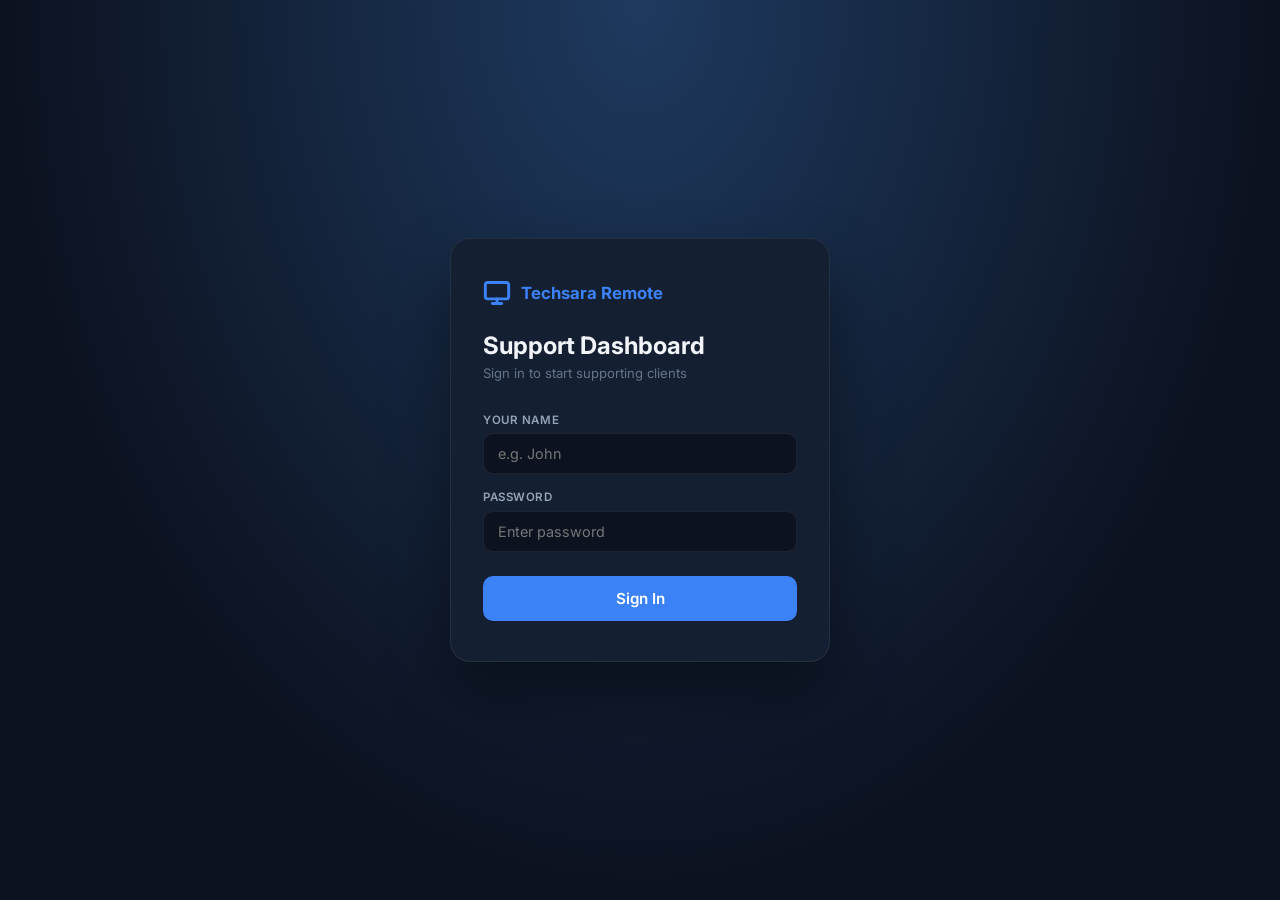
<file: server-deploy/dashboard/index.html>
<!DOCTYPE html>
<html lang="en">
<head>
  <meta charset="UTF-8">
  <meta name="viewport" content="width=device-width, initial-scale=1.0">
  <title>Techsara Remote Support</title>
  <link href="https://fonts.googleapis.com/css2?family=Inter:wght@300;400;500;600;700&display=swap" rel="stylesheet">
  <link rel="stylesheet" href="style.css">
</head>
<body>

  <!-- LOGIN SCREEN -->
  <div id="login-screen">
    <div class="login-card">
      <div class="login-logo">
        <svg width="28" height="28" viewBox="0 0 24 24" fill="none" stroke="currentColor" stroke-width="2.5" stroke-linecap="round" stroke-linejoin="round"><rect x="2" y="3" width="20" height="14" rx="2"/><line x1="8" y1="21" x2="16" y2="21"/><line x1="12" y1="17" x2="12" y2="21"/></svg>
        Techsara Remote
      </div>
      <h2>Support Dashboard</h2>
      <p class="login-sub">Sign in to start supporting clients</p>
      <div class="form-group">
        <label>Your Name</label>
        <input type="text" id="admin-name" placeholder="e.g. John" autocomplete="off">
      </div>
      <div class="form-group">
        <label>Password</label>
        <input type="password" id="admin-password" placeholder="Enter password">
      </div>
      <button class="btn-primary" id="login-btn">Sign In</button>
      <div class="error-msg" id="login-error" style="display:none;"></div>
    </div>
  </div>

  <!-- MAIN DASHBOARD -->
  <div id="dashboard" style="display:none;">

    <aside class="sidebar">
      <div class="sidebar-header">
        <div class="brand">
          <svg width="18" height="18" viewBox="0 0 24 24" fill="none" stroke="currentColor" stroke-width="2.5" stroke-linecap="round" stroke-linejoin="round"><rect x="2" y="3" width="20" height="14" rx="2"/><line x1="8" y1="21" x2="16" y2="21"/><line x1="12" y1="17" x2="12" y2="21"/></svg>
          Techsara Remote
        </div>
        <div class="server-indicator" id="server-indicator" title="Server connected"></div>
      </div>

      <div class="agent-row" id="agent-row"></div>

      <div class="section-label">
        Available Clients <span class="count-badge" id="client-count">0</span>
      </div>
      <div class="client-list" id="client-list">
        <div class="empty-state">
          No clients available.<br>
          Clients must click <strong>"Allow Support Access"</strong> in their app.
        </div>
      </div>

      <div class="sidebar-divider"></div>

      <div class="section-label">Share with Client</div>
      <div class="download-box">
        <p>Send this link to your client to download &amp; install the support agent.</p>
        <div class="copy-row">
          <span class="copy-url" id="copy-url"></span>
          <button class="btn-copy" id="btn-copy">Copy</button>
        </div>
        <a class="btn-open-download" href="/download.html" target="_blank">Open Download Page</a>
      </div>

      <div class="sidebar-footer">
        <button class="btn-reset" id="force-reset-btn">Reset All Sessions</button>
      </div>
    </aside>

    <main class="main-content">
      <div class="video-wrapper" id="video-wrapper">

        <div class="video-placeholder" id="placeholder">
          <svg width="52" height="52" viewBox="0 0 24 24" fill="none" stroke="currentColor" stroke-width="1" stroke-linecap="round" stroke-linejoin="round"><rect x="2" y="3" width="20" height="14" rx="2"/><line x1="8" y1="21" x2="16" y2="21"/><line x1="12" y1="17" x2="12" y2="21"/></svg>
          <p>Select a client to start a session</p>
          <p class="placeholder-sub">The client must enable access on their side first</p>
        </div>

        <video id="remote-video" autoplay playsinline></video>

        <!-- Top bar shown only during session -->
        <div class="video-topbar" id="video-topbar" style="display:none;">
          <div class="session-info">
            <span class="live-dot"></span>
            <span id="session-client-name">Connecting...</span>
          </div>
          <div class="video-controls">
            <button class="vid-btn" id="fullscreen-btn" title="Fullscreen">
              <svg width="15" height="15" viewBox="0 0 24 24" fill="none" stroke="currentColor" stroke-width="2.5" stroke-linecap="round" stroke-linejoin="round"><polyline points="15 3 21 3 21 9"/><polyline points="9 21 3 21 3 15"/><line x1="21" y1="3" x2="14" y2="10"/><line x1="3" y1="21" x2="10" y2="14"/></svg>
              Fullscreen
            </button>
            <button class="vid-btn vid-btn-reconnect" id="reconnect-btn" title="Reconnect video if screen is black">
              <svg width="14" height="14" viewBox="0 0 24 24" fill="none" stroke="currentColor" stroke-width="2.5" stroke-linecap="round" stroke-linejoin="round"><polyline points="23 4 23 10 17 10"/><polyline points="1 20 1 14 7 14"/><path d="M3.51 9a9 9 0 0 1 14.85-3.36L23 10M1 14l4.64 4.36A9 9 0 0 0 20.49 15"/></svg>
              Reconnect
            </button>
            <button class="vid-btn vid-btn-end" id="disconnect-btn">
              <svg width="13" height="13" viewBox="0 0 24 24" fill="none" stroke="currentColor" stroke-width="2.5" stroke-linecap="round" stroke-linejoin="round"><line x1="18" y1="6" x2="6" y2="18"/><line x1="6" y1="6" x2="18" y2="18"/></svg>
              End Session
            </button>
          </div>
        </div>

        <!-- Controls bar — bottom of video, shown during session -->
        <div class="controls-bar" id="controls-bar" style="display:none;">
          <div class="ctrl-group">
            <button class="ctrl-toggle ctrl-on" id="ctrl-mouse" title="Toggle mouse control">
              <svg width="13" height="13" viewBox="0 0 24 24" fill="none" stroke="currentColor" stroke-width="2.5" stroke-linecap="round" stroke-linejoin="round"><rect x="5" y="2" width="14" height="20" rx="7"/><line x1="12" y1="2" x2="12" y2="10"/></svg>
              <span id="ctrl-mouse-label">Mouse: ON</span>
            </button>
            <button class="ctrl-toggle ctrl-on" id="ctrl-keyboard" title="Toggle keyboard control">
              <svg width="13" height="13" viewBox="0 0 24 24" fill="none" stroke="currentColor" stroke-width="2" stroke-linecap="round" stroke-linejoin="round"><rect x="2" y="6" width="20" height="12" rx="2"/><line x1="6" y1="10" x2="6" y2="10"/><line x1="10" y1="10" x2="10" y2="10"/><line x1="14" y1="10" x2="14" y2="10"/><line x1="18" y1="10" x2="18" y2="10"/><line x1="6" y1="14" x2="18" y2="14"/></svg>
              <span id="ctrl-keyboard-label">Keyboard: ON</span>
            </button>
          </div>
          <div class="ctrl-divider"></div>
          <div class="ctrl-group">
            <button class="ctrl-clip" id="ctrl-send-clip" title="Copy your clipboard text and send to client">
              <svg width="13" height="13" viewBox="0 0 24 24" fill="none" stroke="currentColor" stroke-width="2.5" stroke-linecap="round" stroke-linejoin="round"><path d="M21 15v4a2 2 0 0 1-2 2H5a2 2 0 0 1-2-2v-4"/><polyline points="17 8 12 3 7 8"/><line x1="12" y1="3" x2="12" y2="15"/></svg>
              <span>Send My Clipboard</span>
            </button>
            <button class="ctrl-clip" id="ctrl-get-clip" title="Get client clipboard text to your clipboard">
              <svg width="13" height="13" viewBox="0 0 24 24" fill="none" stroke="currentColor" stroke-width="2.5" stroke-linecap="round" stroke-linejoin="round"><path d="M21 15v4a2 2 0 0 1-2 2H5a2 2 0 0 1-2-2v-4"/><polyline points="7 10 12 15 17 10"/><line x1="12" y1="15" x2="12" y2="3"/></svg>
              <span>Get Client Clipboard</span>
            </button>
          </div>
        </div>

        <!-- Clipboard toast notification -->
        <div class="clip-toast" id="clip-toast"></div>

      </div>

      <!-- Collapsible log -->
      <div class="log-panel">
        <button class="log-toggle" id="log-toggle">
          Session Log <span id="log-chevron">▾</span>
        </button>
        <div class="log-body" id="log-body" style="display:none;">
          <div id="debug-logs">> System ready.</div>
        </div>
      </div>
    </main>

  </div>

  <script src="https://cdn.socket.io/4.7.2/socket.io.min.js"></script>
  <script src="script.js"></script>
</body>
</html>
</file>
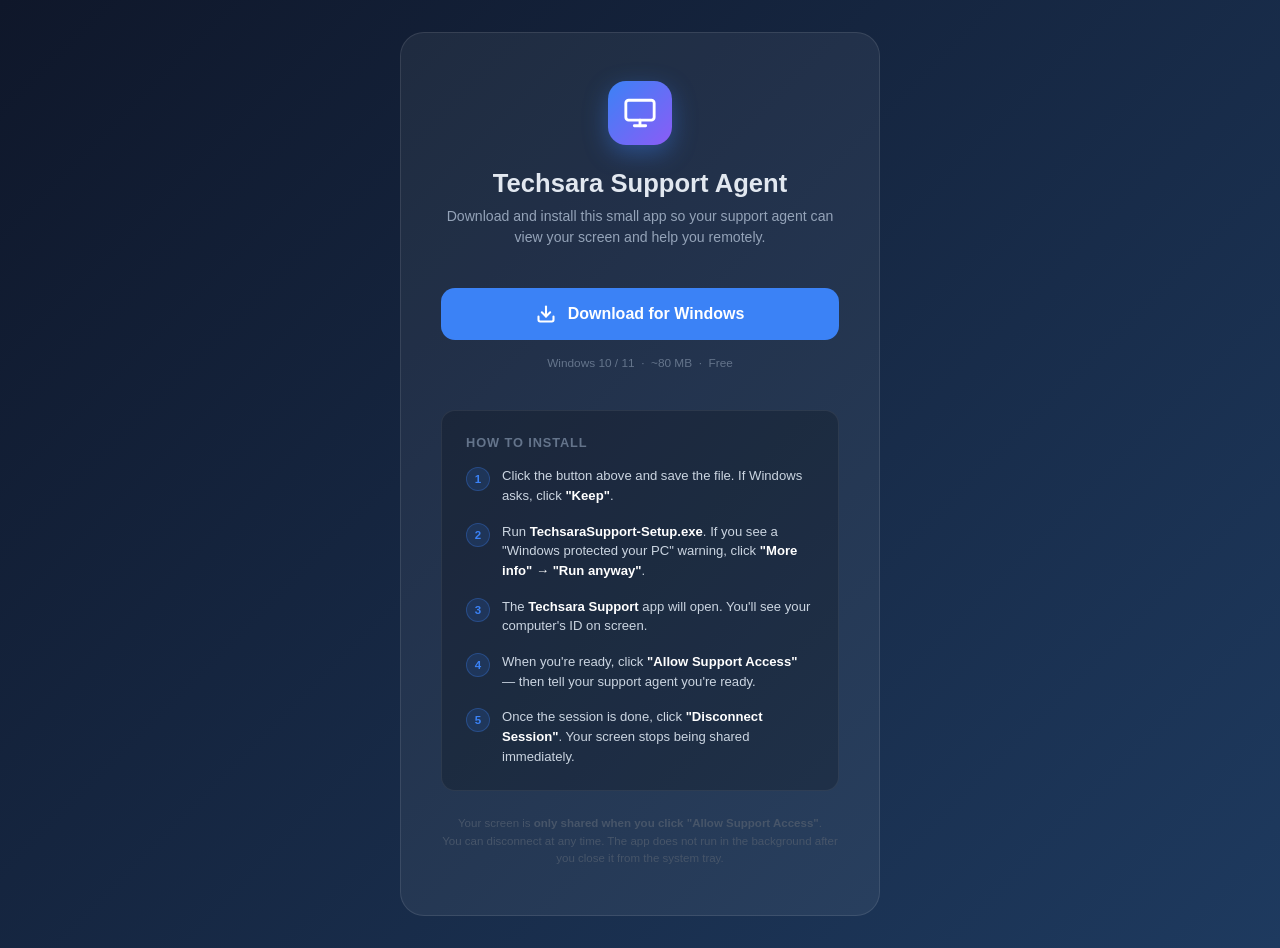
<file: server-deploy/dashboard/download.html>
<!DOCTYPE html>
<html lang="en">
<head>
  <meta charset="UTF-8">
  <meta name="viewport" content="width=device-width, initial-scale=1.0">
  <title>Download Techsara Support Agent</title>
  <style>
    * { box-sizing: border-box; margin: 0; padding: 0; }

    body {
      font-family: 'Segoe UI', Tahoma, sans-serif;
      background: linear-gradient(135deg, #0f172a 0%, #1e3a5f 100%);
      min-height: 100vh;
      display: flex;
      align-items: center;
      justify-content: center;
      padding: 2rem;
      color: #e2e8f0;
    }

    .card {
      background: rgba(255,255,255,0.06);
      border: 1px solid rgba(255,255,255,0.1);
      border-radius: 24px;
      padding: 3rem 2.5rem;
      max-width: 480px;
      width: 100%;
      text-align: center;
    }

    .logo-icon {
      width: 64px; height: 64px;
      background: linear-gradient(135deg, #3b82f6, #8b5cf6);
      border-radius: 18px;
      display: flex; align-items: center; justify-content: center;
      margin: 0 auto 1.5rem;
      box-shadow: 0 8px 24px rgba(59,130,246,0.4);
    }

    .logo-icon svg { width: 34px; height: 34px; stroke: white; fill: none; stroke-width: 2; stroke-linecap: round; stroke-linejoin: round; }

    h1 { font-size: 1.6rem; font-weight: 700; margin-bottom: 0.5rem; }
    .subtitle { font-size: 0.88rem; color: #94a3b8; margin-bottom: 2.5rem; line-height: 1.5; }

    .download-btn {
      display: flex;
      align-items: center;
      justify-content: center;
      gap: 12px;
      width: 100%;
      padding: 16px;
      background: #3b82f6;
      color: #fff;
      text-decoration: none;
      border-radius: 14px;
      font-size: 1rem;
      font-weight: 700;
      transition: background 0.2s, transform 0.15s;
      margin-bottom: 1rem;
    }

    .download-btn:hover { background: #2563eb; transform: translateY(-1px); }
    .download-btn:active { transform: scale(0.99); }

    .download-btn svg { flex-shrink: 0; }

    .file-info {
      font-size: 0.74rem;
      color: #64748b;
      margin-bottom: 2.5rem;
    }

    .steps {
      background: rgba(0,0,0,0.2);
      border: 1px solid rgba(255,255,255,0.07);
      border-radius: 14px;
      padding: 1.5rem;
      text-align: left;
    }

    .steps h3 {
      font-size: 0.8rem;
      font-weight: 700;
      text-transform: uppercase;
      letter-spacing: 0.07em;
      color: #64748b;
      margin-bottom: 1rem;
    }

    .step {
      display: flex;
      align-items: flex-start;
      gap: 12px;
      margin-bottom: 1rem;
    }

    .step:last-child { margin-bottom: 0; }

    .step-num {
      width: 24px; height: 24px;
      border-radius: 50%;
      background: rgba(59,130,246,0.15);
      border: 1px solid rgba(59,130,246,0.3);
      color: #3b82f6;
      font-size: 0.72rem;
      font-weight: 700;
      display: flex; align-items: center; justify-content: center;
      flex-shrink: 0;
      margin-top: 1px;
    }

    .step-text { font-size: 0.82rem; color: #cbd5e1; line-height: 1.5; }
    .step-text strong { color: #fff; }

    .note {
      font-size: 0.72rem;
      color: #475569;
      margin-top: 1.5rem;
      line-height: 1.5;
    }
  </style>
</head>
<body>
  <div class="card">
    <div class="logo-icon">
      <svg viewBox="0 0 24 24"><rect x="2" y="3" width="20" height="14" rx="2"/><line x1="8" y1="21" x2="16" y2="21"/><line x1="12" y1="17" x2="12" y2="21"/></svg>
    </div>

    <h1>Techsara Support Agent</h1>
    <p class="subtitle">Download and install this small app so your support agent can view your screen and help you remotely.</p>

    <a class="download-btn" href="/download/windows">
      <svg width="20" height="20" viewBox="0 0 24 24" fill="none" stroke="currentColor" stroke-width="2.5" stroke-linecap="round" stroke-linejoin="round"><path d="M21 15v4a2 2 0 0 1-2 2H5a2 2 0 0 1-2-2v-4"/><polyline points="7 10 12 15 17 10"/><line x1="12" y1="15" x2="12" y2="3"/></svg>
      Download for Windows
    </a>
    <p class="file-info">Windows 10 / 11 &nbsp;·&nbsp; ~80 MB &nbsp;·&nbsp; Free</p>

    <div class="steps">
      <h3>How to install</h3>

      <div class="step">
        <div class="step-num">1</div>
        <div class="step-text">Click the button above and save the file. If Windows asks, click <strong>"Keep"</strong>.</div>
      </div>

      <div class="step">
        <div class="step-num">2</div>
        <div class="step-text">Run <strong>TechsaraSupport-Setup.exe</strong>. If you see a "Windows protected your PC" warning, click <strong>"More info" → "Run anyway"</strong>.</div>
      </div>

      <div class="step">
        <div class="step-num">3</div>
        <div class="step-text">The <strong>Techsara Support</strong> app will open. You'll see your computer's ID on screen.</div>
      </div>

      <div class="step">
        <div class="step-num">4</div>
        <div class="step-text">When you're ready, click <strong>"Allow Support Access"</strong> — then tell your support agent you're ready.</div>
      </div>

      <div class="step">
        <div class="step-num">5</div>
        <div class="step-text">Once the session is done, click <strong>"Disconnect Session"</strong>. Your screen stops being shared immediately.</div>
      </div>
    </div>

    <p class="note">
      Your screen is <strong>only shared when you click "Allow Support Access"</strong>.<br>
      You can disconnect at any time. The app does not run in the background after you close it from the system tray.
    </p>
  </div>
</body>
</html>
</file>
<file: server-deploy/dashboard/style.css>
:root {
  --bg: #0c1220;
  --surface: #151f32;
  --surface2: #1a2840;
  --border: rgba(255,255,255,0.07);
  --accent: #3b82f6;
  --accent-hover: #2563eb;
  --danger: #ef4444;
  --success: #10b981;
  --warning: #f59e0b;
  --text: #f1f5f9;
  --text-muted: #64748b;
  --text-secondary: #94a3b8;
  --sidebar-w: 300px;
}

*, *::before, *::after { box-sizing: border-box; margin: 0; padding: 0; }

body {
  font-family: 'Inter', 'Segoe UI', sans-serif;
  background: var(--bg);
  color: var(--text);
  height: 100vh;
  overflow: hidden;
}

/* ── LOGIN ─────────────────────────── */
#login-screen {
  display: flex;
  align-items: center;
  justify-content: center;
  height: 100vh;
  background: radial-gradient(ellipse at 50% 0%, #1e3a5f 0%, var(--bg) 70%);
}

.login-card {
  background: var(--surface);
  border: 1px solid var(--border);
  border-radius: 20px;
  padding: 2.5rem 2rem;
  width: 380px;
  box-shadow: 0 32px 64px rgba(0,0,0,0.4);
}

.login-logo {
  display: flex;
  align-items: center;
  gap: 10px;
  font-size: 1.05rem;
  font-weight: 700;
  color: var(--accent);
  margin-bottom: 1.5rem;
}

.login-card h2 { font-size: 1.5rem; font-weight: 700; margin-bottom: 0.3rem; }
.login-sub { font-size: 0.82rem; color: var(--text-muted); margin-bottom: 2rem; }

.form-group { margin-bottom: 1rem; }

.form-group label {
  display: block;
  font-size: 0.72rem;
  font-weight: 600;
  color: var(--text-secondary);
  margin-bottom: 0.4rem;
  text-transform: uppercase;
  letter-spacing: 0.05em;
}

input {
  width: 100%;
  background: var(--bg);
  border: 1px solid var(--border);
  color: var(--text);
  padding: 11px 14px;
  border-radius: 10px;
  font-size: 0.9rem;
  font-family: inherit;
  outline: none;
  transition: border-color 0.2s;
}

input:focus { border-color: var(--accent); }

.btn-primary {
  width: 100%;
  padding: 13px;
  background: var(--accent);
  color: #fff;
  border: none;
  border-radius: 10px;
  font-size: 0.95rem;
  font-weight: 600;
  font-family: inherit;
  cursor: pointer;
  transition: background 0.2s, transform 0.15s;
  margin-top: 0.5rem;
}

.btn-primary:hover { background: var(--accent-hover); }
.btn-primary:active { transform: scale(0.99); }

.error-msg {
  background: rgba(239,68,68,0.1);
  border: 1px solid rgba(239,68,68,0.3);
  color: #fca5a5;
  padding: 10px 14px;
  border-radius: 8px;
  font-size: 0.82rem;
  margin-top: 1rem;
}

/* ── LAYOUT ─────────────────────────── */
#dashboard { display: flex; height: 100vh; overflow: hidden; }

/* ── SIDEBAR ─────────────────────────── */
aside.sidebar {
  width: var(--sidebar-w);
  flex-shrink: 0;
  background: var(--surface);
  border-right: 1px solid var(--border);
  display: flex;
  flex-direction: column;
  overflow: hidden;
}

.sidebar-header {
  display: flex;
  align-items: center;
  justify-content: space-between;
  padding: 1rem 1.1rem;
  border-bottom: 1px solid var(--border);
}

.brand {
  display: flex;
  align-items: center;
  gap: 8px;
  font-size: 0.88rem;
  font-weight: 700;
  color: var(--accent);
}

.server-indicator {
  width: 8px; height: 8px;
  border-radius: 50%;
  background: var(--success);
  box-shadow: 0 0 6px var(--success);
  transition: background 0.3s;
}

.server-indicator.offline { background: var(--danger); box-shadow: 0 0 6px var(--danger); }

.agent-row {
  padding: 0.6rem 1.1rem;
  font-size: 0.76rem;
  color: var(--text-muted);
  border-bottom: 1px solid var(--border);
  min-height: 34px;
  display: flex;
  align-items: center;
}

.section-label {
  display: flex;
  align-items: center;
  justify-content: space-between;
  padding: 0.8rem 1.1rem 0.4rem;
  font-size: 0.68rem;
  font-weight: 600;
  text-transform: uppercase;
  letter-spacing: 0.08em;
  color: var(--text-muted);
}

.count-badge {
  background: var(--accent);
  color: #fff;
  font-size: 0.62rem;
  font-weight: 700;
  padding: 2px 7px;
  border-radius: 20px;
  min-width: 20px;
  text-align: center;
}

.client-list {
  flex: 1;
  overflow-y: auto;
  padding: 0.2rem 0.7rem;
}

.client-list::-webkit-scrollbar { width: 3px; }
.client-list::-webkit-scrollbar-thumb { background: var(--border); border-radius: 3px; }

.empty-state {
  color: var(--text-muted);
  font-size: 0.78rem;
  text-align: center;
  padding: 2rem 0.5rem;
  line-height: 1.8;
}

.client-item {
  padding: 9px 11px;
  border-radius: 9px;
  background: var(--surface2);
  border: 1px solid transparent;
  margin-bottom: 5px;
  cursor: pointer;
  transition: border-color 0.18s, background 0.18s;
}

.client-item:hover { border-color: rgba(59,130,246,0.5); background: rgba(59,130,246,0.06); }
.client-item.active { border-color: var(--accent); background: rgba(59,130,246,0.1); }
.client-item.busy { opacity: 0.5; cursor: not-allowed; }
.client-item.busy:hover { border-color: transparent; background: var(--surface2); }

.client-item-name {
  font-size: 0.82rem;
  font-weight: 600;
  white-space: nowrap;
  overflow: hidden;
  text-overflow: ellipsis;
}

.client-item-status { font-size: 0.7rem; color: var(--success); margin-top: 2px; }
.client-item.busy .client-item-status { color: var(--warning); }

.sidebar-divider { height: 1px; background: var(--border); }

/* ── DOWNLOAD BOX ─────────────────────── */
.download-box { padding: 0.5rem 1.1rem 0.8rem; }

.download-box p {
  font-size: 0.74rem;
  color: var(--text-muted);
  margin-bottom: 0.6rem;
  line-height: 1.5;
}

.copy-row {
  display: flex;
  align-items: center;
  gap: 5px;
  background: var(--bg);
  border: 1px solid var(--border);
  border-radius: 7px;
  padding: 5px 8px;
  margin-bottom: 0.5rem;
}

.copy-url {
  flex: 1;
  font-family: monospace;
  font-size: 0.68rem;
  color: #7dd3fc;
  white-space: nowrap;
  overflow: hidden;
  text-overflow: ellipsis;
}

.btn-copy {
  background: var(--surface2);
  border: 1px solid var(--border);
  color: var(--text-secondary);
  padding: 3px 9px;
  border-radius: 5px;
  font-size: 0.68rem;
  font-family: inherit;
  font-weight: 600;
  cursor: pointer;
  white-space: nowrap;
  transition: background 0.2s, color 0.2s;
}

.btn-copy:hover { background: var(--accent); color: #fff; border-color: var(--accent); }
.btn-copy.copied { background: var(--success); color: #fff; border-color: var(--success); }

.btn-open-download {
  display: block;
  text-align: center;
  text-decoration: none;
  background: rgba(59,130,246,0.08);
  border: 1px solid rgba(59,130,246,0.2);
  color: var(--accent);
  padding: 6px;
  border-radius: 7px;
  font-size: 0.74rem;
  font-weight: 600;
  transition: background 0.2s;
}

.btn-open-download:hover { background: rgba(59,130,246,0.18); }

/* ── SIDEBAR FOOTER ───────────────────── */
.sidebar-footer {
  padding: 0.7rem 1.1rem;
  border-top: 1px solid var(--border);
}

.btn-reset {
  width: 100%;
  background: transparent;
  border: 1px solid rgba(239,68,68,0.25);
  color: rgba(239,68,68,0.6);
  padding: 7px;
  border-radius: 7px;
  font-size: 0.72rem;
  font-family: inherit;
  font-weight: 600;
  cursor: pointer;
  transition: all 0.2s;
}

.btn-reset:hover { background: rgba(239,68,68,0.1); color: var(--danger); border-color: var(--danger); }

/* ── MAIN CONTENT ─────────────────────── */
.main-content {
  flex: 1;
  display: flex;
  flex-direction: column;
  overflow: hidden;
  padding: 1rem;
  gap: 0.7rem;
  min-width: 0;
}

.video-wrapper {
  flex: 1;
  position: relative;
  background: #000;
  border-radius: 14px;
  overflow: hidden;
  border: 1px solid var(--border);
  box-shadow: 0 20px 40px rgba(0,0,0,0.4);
  min-height: 0;
}

/* cursor:default — show the agent's instant local cursor over the video.
   The client strips the captured cursor (getDisplayMedia cursor:'never'),
   so this local cursor is the only one visible — no double-cursor, no lag. */
video { width: 100%; height: 100%; object-fit: contain; display: block; cursor: default; }

.video-placeholder {
  position: absolute;
  inset: 0;
  display: flex;
  flex-direction: column;
  align-items: center;
  justify-content: center;
  gap: 1rem;
  color: var(--text-muted);
  background: var(--surface);
}

.video-placeholder p { font-size: 0.88rem; }
.placeholder-sub { font-size: 0.74rem !important; opacity: 0.6; }

/* ── VIDEO TOP BAR ────────────────────── */
.video-topbar {
  position: absolute;
  top: 0; left: 0; right: 0;
  display: flex;
  align-items: center;
  justify-content: space-between;
  padding: 10px 14px;
  background: linear-gradient(to bottom, rgba(0,0,0,0.72) 0%, transparent 100%);
  z-index: 10;
  pointer-events: none;
}

.session-info {
  display: flex;
  align-items: center;
  gap: 8px;
  font-size: 0.8rem;
  font-weight: 600;
  color: #fff;
}

.live-dot {
  width: 8px; height: 8px;
  border-radius: 50%;
  background: var(--success);
  box-shadow: 0 0 8px var(--success);
  animation: livepulse 2s infinite;
}

@keyframes livepulse { 0%,100%{opacity:1} 50%{opacity:0.45} }

.video-controls { display: flex; align-items: center; gap: 7px; }

.vid-btn {
  display: flex;
  align-items: center;
  gap: 6px;
  background: rgba(255,255,255,0.14);
  backdrop-filter: blur(8px);
  border: 1px solid rgba(255,255,255,0.18);
  color: #fff;
  padding: 5px 13px;
  border-radius: 7px;
  font-size: 0.76rem;
  font-family: inherit;
  font-weight: 600;
  cursor: pointer;
  transition: background 0.18s;
  pointer-events: auto;
}

.vid-btn:hover { background: rgba(255,255,255,0.24); }

.vid-btn-reconnect { background: rgba(245,158,11,0.82); border-color: rgba(245,158,11,0.5); }
.vid-btn-reconnect:hover { background: #f59e0b; }

.vid-btn-end { background: rgba(239,68,68,0.82); border-color: rgba(239,68,68,0.5); }
.vid-btn-end:hover { background: var(--danger); }

/* ── CONTROLS BAR ────────────────────── */
.controls-bar {
  position: absolute;
  bottom: 0; left: 0; right: 0;
  display: flex;
  align-items: center;
  gap: 6px;
  padding: 8px 12px;
  background: linear-gradient(to top, rgba(0,0,0,0.75) 0%, transparent 100%);
  z-index: 10;
  flex-wrap: wrap;
  pointer-events: none;
}

.ctrl-group { display: flex; align-items: center; gap: 5px; }
.ctrl-divider { width: 1px; height: 20px; background: rgba(255,255,255,0.15); margin: 0 4px; }

.ctrl-toggle {
  display: flex; align-items: center; gap: 5px;
  background: rgba(16,185,129,0.25);
  border: 1px solid rgba(16,185,129,0.5);
  color: #6ee7b7;
  padding: 4px 11px;
  border-radius: 6px;
  font-size: 0.72rem;
  font-family: inherit;
  font-weight: 600;
  cursor: pointer;
  transition: all 0.18s;
  white-space: nowrap;
  pointer-events: auto;
}

.ctrl-toggle:hover { background: rgba(16,185,129,0.4); }

.ctrl-toggle.ctrl-off {
  background: rgba(100,116,139,0.2);
  border-color: rgba(100,116,139,0.35);
  color: #64748b;
}

.ctrl-clip {
  display: flex; align-items: center; gap: 5px;
  background: rgba(59,130,246,0.18);
  border: 1px solid rgba(59,130,246,0.35);
  color: #93c5fd;
  padding: 4px 11px;
  border-radius: 6px;
  font-size: 0.72rem;
  font-family: inherit;
  font-weight: 600;
  cursor: pointer;
  transition: all 0.18s;
  white-space: nowrap;
  pointer-events: auto;
}

.ctrl-clip:hover { background: rgba(59,130,246,0.35); }
.ctrl-clip:active { transform: scale(0.97); }

/* ── CLIPBOARD TOAST ─────────────────── */
.clip-toast {
  position: absolute;
  top: 50px; left: 50%; transform: translateX(-50%);
  background: rgba(16,185,129,0.92);
  color: #fff;
  padding: 7px 18px;
  border-radius: 8px;
  font-size: 0.8rem;
  font-weight: 600;
  pointer-events: none;
  opacity: 0;
  transition: opacity 0.3s;
  z-index: 20;
  white-space: nowrap;
}

.clip-toast.show { opacity: 1; }

/* ── CLIENT ITEM STATES ───────────────── */
.client-item.unavailable { opacity: 0.45; cursor: not-allowed; }
.client-item.unavailable:hover { border-color: transparent; background: var(--surface2); }
.client-item.offline { opacity: 0.3; cursor: not-allowed; }
.client-item.offline:hover { border-color: transparent; background: var(--surface2); }
.client-item-status.status-unavail { color: var(--text-muted); }
.client-item-status.status-offline { color: #ef4444; }

/* ── LOG PANEL ────────────────────────── */
.log-panel {
  background: var(--surface);
  border: 1px solid var(--border);
  border-radius: 9px;
  overflow: hidden;
  flex-shrink: 0;
}

.log-toggle {
  width: 100%;
  background: transparent;
  border: none;
  color: var(--text-muted);
  padding: 7px 13px;
  font-size: 0.68rem;
  font-family: inherit;
  font-weight: 600;
  text-transform: uppercase;
  letter-spacing: 0.06em;
  cursor: pointer;
  text-align: left;
  display: flex;
  justify-content: space-between;
  align-items: center;
}

.log-toggle:hover { color: var(--text-secondary); }

.log-body { padding: 7px 13px; border-top: 1px solid var(--border); }

#debug-logs {
  font-family: 'Courier New', monospace;
  font-size: 0.7rem;
  color: var(--success);
  max-height: 75px;
  overflow-y: auto;
  line-height: 1.5;
}
</file>
